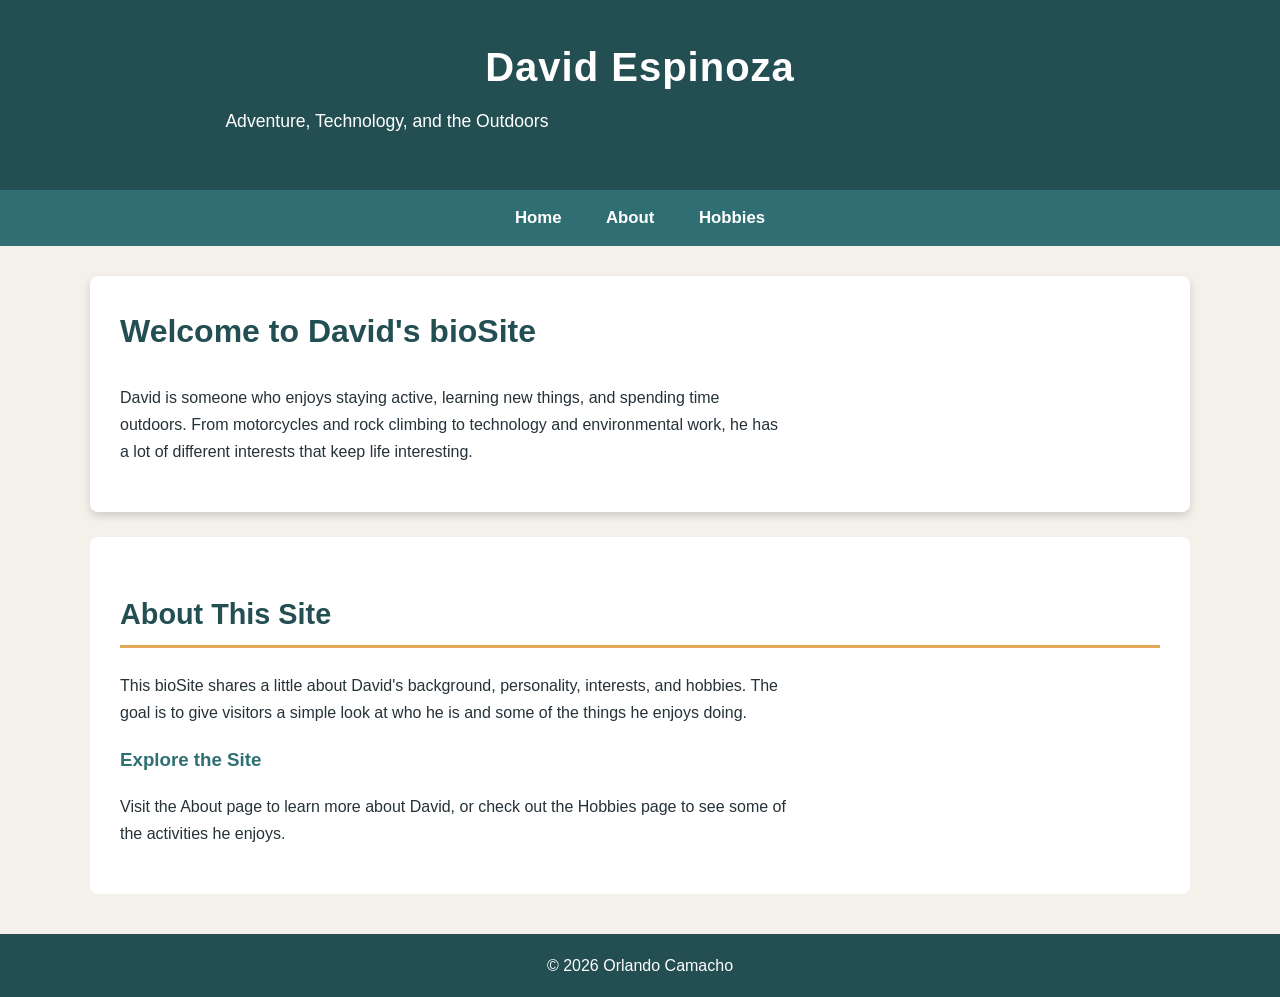
<file: index.html>
<!--
    Name: Orlando Camacho
    Date: September 13, 2026
    Assignment: 6.3 bioSite Development
-->

<!DOCTYPE html>
<html lang="en">

<head>
    <meta charset="UTF-8">
    <meta name="viewport" content="width=device-width, initial-scale=1.0">

    <title>David Espinoza | bioSite</title>

    <link rel="stylesheet" href="bioSite.css">
</head>

<body>

    <header>
        <h1>David Espinoza</h1>
        <p>Adventure, Technology, and the Outdoors</p>
    </header>

    <nav>
        <a href="index.html">Home</a>
        <a href="about.html">About</a>
        <a href="hobbies.html">Hobbies</a>
    </nav>

    <main>

        <section class="hero">
            <h2>Welcome to David's bioSite</h2>

            <p>
                David is someone who enjoys staying active, learning new things,
                and spending time outdoors. From motorcycles and rock climbing
                to technology and environmental work, he has a lot of different
                interests that keep life interesting.
            </p>
        </section>

        <section class="content-section">
            <h2>About This Site</h2>

            <p>
                This bioSite shares a little about David's background,
                personality, interests, and hobbies. The goal is to give visitors
                a simple look at who he is and some of the things he enjoys doing.
            </p>

            <h3>Explore the Site</h3>

            <p>
                Visit the About page to learn more about David, or check out the
                Hobbies page to see some of the activities he enjoys.
            </p>
        </section>

    </main>

    <footer>
        <p>&copy; 2026 Orlando Camacho</p>
    </footer>

</body>

</html>
</file>
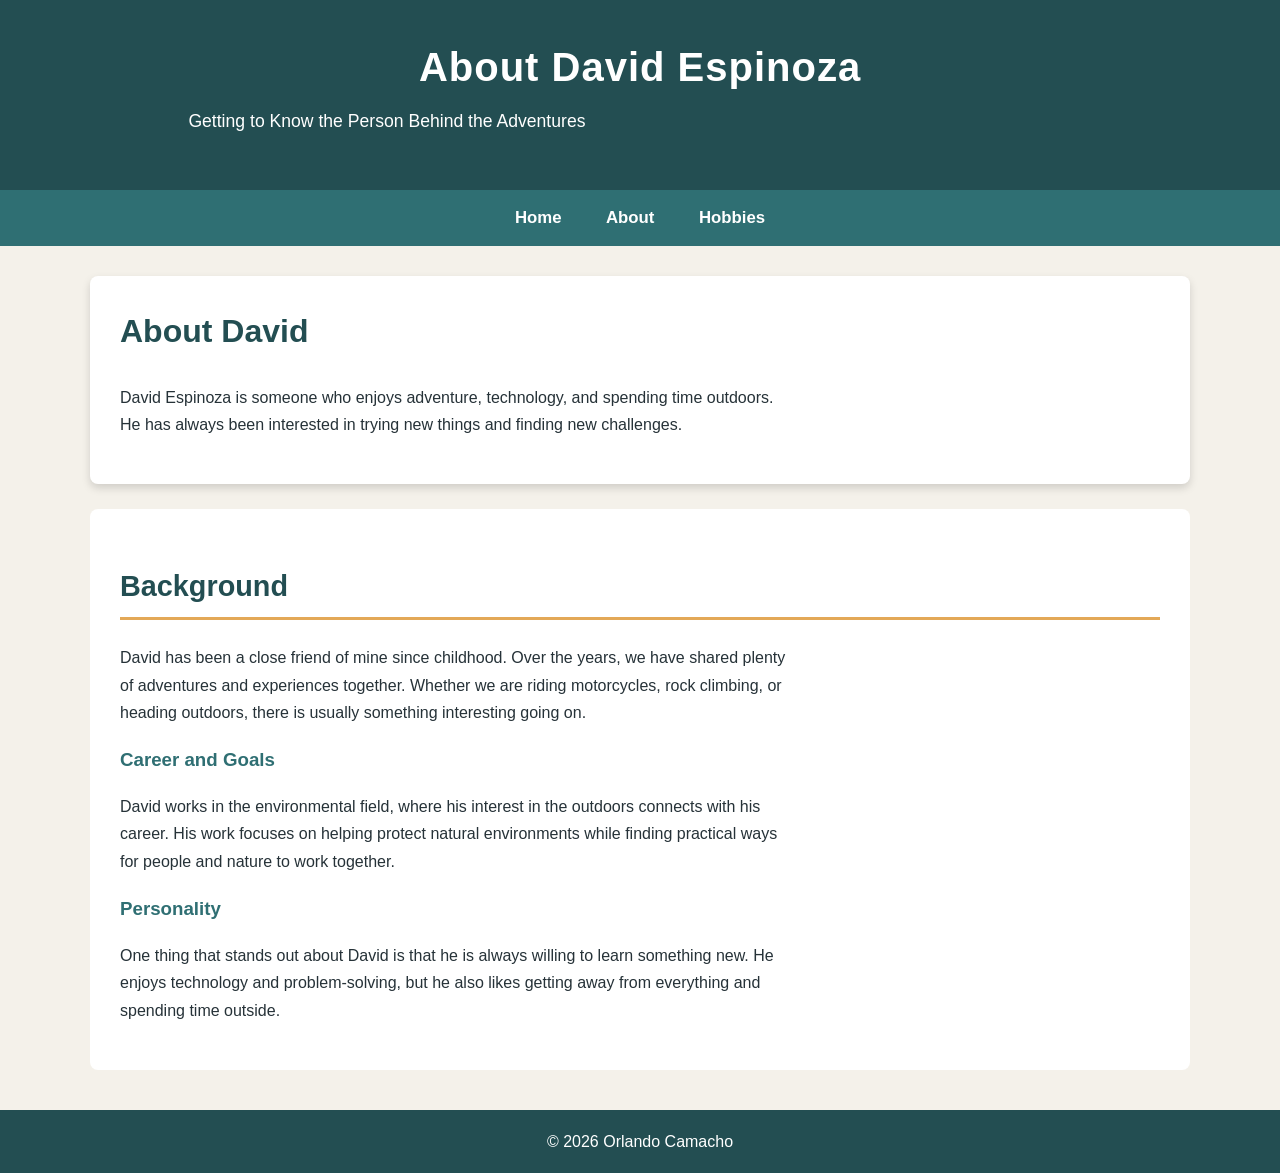
<file: about.html>
<!--
    Name: Orlando Camacho
    Date: September 13, 2026
    Assignment: 6.3 bioSite Development
-->

<!DOCTYPE html>
<html lang="en">

<head>
    <meta charset="UTF-8">
    <meta name="viewport" content="width=device-width, initial-scale=1.0">

    <title>About David | bioSite</title>

    <link rel="stylesheet" href="bioSite.css">
</head>

<body>

    <header>
        <h1>About David Espinoza</h1>
        <p>Getting to Know the Person Behind the Adventures</p>
    </header>

    <nav>
        <a href="index.html">Home</a>
        <a href="about.html">About</a>
        <a href="hobbies.html">Hobbies</a>
    </nav>

    <main>

        <section class="hero">
            <h2>About David</h2>

            <p>
                David Espinoza is someone who enjoys adventure, technology,
                and spending time outdoors. He has always been interested in
                trying new things and finding new challenges.
            </p>
        </section>

        <section class="content-section">
            <h2>Background</h2>

            <p>
                David has been a close friend of mine since childhood. Over the
                years, we have shared plenty of adventures and experiences
                together. Whether we are riding motorcycles, rock climbing,
                or heading outdoors, there is usually something interesting
                going on.
            </p>

            <h3>Career and Goals</h3>

            <p>
                David works in the environmental field, where his interest in
                the outdoors connects with his career. His work focuses on
                helping protect natural environments while finding practical
                ways for people and nature to work together.
            </p>

            <h3>Personality</h3>

            <p>
                One thing that stands out about David is that he is always
                willing to learn something new. He enjoys technology and
                problem-solving, but he also likes getting away from everything
                and spending time outside.
            </p>
        </section>

    </main>

    <footer>
        <p>&copy; 2026 Orlando Camacho</p>
    </footer>

</body>

</html>
</file>
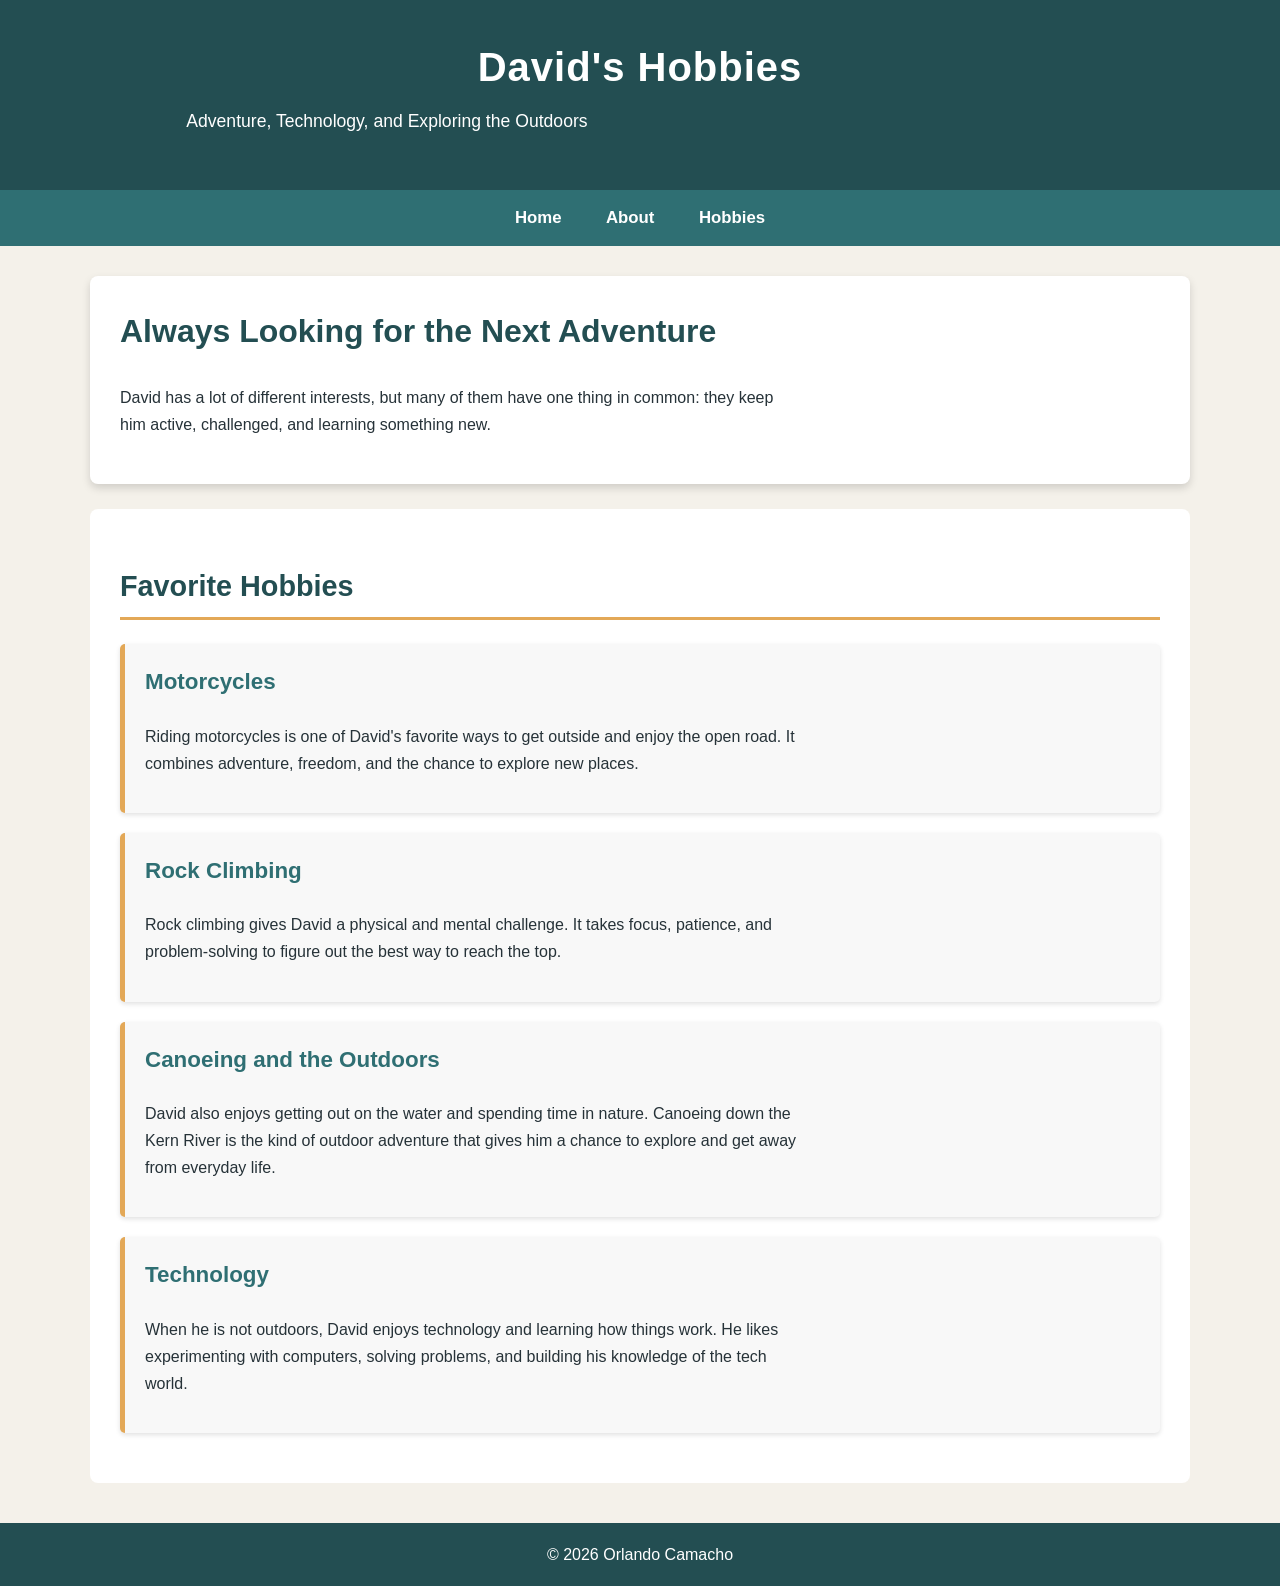
<file: hobbies.html>
<!--
    Name: Orlando Camacho
    Date: September 13, 2026
    Assignment: 6.3 bioSite Development
-->

<!DOCTYPE html>
<html lang="en">

<head>
    <meta charset="UTF-8">
    <meta name="viewport" content="width=device-width, initial-scale=1.0">

    <title>David's Hobbies | bioSite</title>

    <link rel="stylesheet" href="bioSite.css">
</head>

<body>

    <header>
        <h1>David's Hobbies</h1>
        <p>Adventure, Technology, and Exploring the Outdoors</p>
    </header>

    <nav>
        <a href="index.html">Home</a>
        <a href="about.html">About</a>
        <a href="hobbies.html">Hobbies</a>
    </nav>

    <main>

        <section class="hero">
            <h2>Always Looking for the Next Adventure</h2>

            <p>
                David has a lot of different interests, but many of them have
                one thing in common: they keep him active, challenged, and
                learning something new.
            </p>
        </section>

        <section class="content-section">
            <h2>Favorite Hobbies</h2>

            <div class="hobby-card">
                <h3>Motorcycles</h3>
                <p>
                    Riding motorcycles is one of David's favorite ways to get
                    outside and enjoy the open road. It combines adventure,
                    freedom, and the chance to explore new places.
                </p>
            </div>

            <div class="hobby-card">
                <h3>Rock Climbing</h3>
                <p>
                    Rock climbing gives David a physical and mental challenge.
                    It takes focus, patience, and problem-solving to figure out
                    the best way to reach the top.
                </p>
            </div>

            <div class="hobby-card">
                <h3>Canoeing and the Outdoors</h3>
                <p>
                    David also enjoys getting out on the water and spending
                    time in nature. Canoeing down the Kern River is the kind
                    of outdoor adventure that gives him a chance to explore
                    and get away from everyday life.
                </p>
            </div>

            <div class="hobby-card">
                <h3>Technology</h3>
                <p>
                    When he is not outdoors, David enjoys technology and
                    learning how things work. He likes experimenting with
                    computers, solving problems, and building his knowledge
                    of the tech world.
                </p>
            </div>

        </section>

    </main>

    <footer>
        <p>&copy; 2026 Orlando Camacho</p>
    </footer>

</body>

</html>
</file>
<file: bioSite.css>
/*
    Name: Orlando Camacho
    Date: September 13, 2026
    Assignment: 6.3 bioSite Development
*/

/* ---------- Basic Page Styling ---------- */

* {
    box-sizing: border-box;
}

body {
    margin: 0;
    font-family: Arial, Helvetica, sans-serif;
    background-color: #f4f1ea;
    color: #263238;
    line-height: 1.6;
}


/* ---------- Header ---------- */

header {
    background-color: #234e52;
    color: white;
    text-align: center;
    padding: 35px 20px;
}

header h1 {
    margin: 0;
    font-size: 2.5em;
    font-weight: 600;
    letter-spacing: 1px;
}

header p {
    margin-top: 8px;
    font-size: 1.1em;
}


/* ---------- Navigation ---------- */

nav {
    background-color: #2f6f73;
    text-align: center;
    padding: 15px;
}

nav a {
    color: white;
    text-decoration: none;
    margin: 0 20px;
    font-size: 1.05em;
    font-weight: bold;
}

nav a:hover {
    color: #e3a857;
    text-decoration: underline;
}


/* ---------- Main Content ---------- */

main {
    width: 90%;
    max-width: 1100px;
    margin: 30px auto;
}

.hero {
    background-color: white;
    padding: 30px;
    margin-bottom: 25px;
    border-radius: 8px;
    box-shadow: 0 4px 8px rgba(0, 0, 0, 0.15);
}

.hero h2 {
    color: #234e52;
    font-size: 2em;
    margin-top: 0;
}


/* ---------- Content Sections ---------- */

.content-section {
    background-color: white;
    padding: 30px;
    margin-bottom: 25px;
    border-radius: 8px;
}

.content-section h2 {
    color: #234e52;
    font-size: 1.8em;
    border-bottom: 3px solid #e3a857;
    padding-bottom: 8px;
}

.content-section h3 {
    color: #2f6f73;
}


/* ---------- Hobby Cards ---------- */

.hobby-card {
    background-color: #f8f8f8;
    margin: 20px 0;
    padding: 20px;
    border-left: 5px solid #e3a857;
    border-radius: 5px;
    box-shadow: 0 2px 5px rgba(0, 0, 0, 0.12);
}

.hobby-card h3 {
    margin-top: 0;
    font-size: 1.4em;
}


/* ---------- Images ---------- */

img {
    max-width: 100%;
    height: auto;
    border-radius: 8px;
}

figure {
    margin: 20px 0;
}

figcaption {
    font-size: 0.9em;
    font-style: italic;
    color: #555;
    margin-top: 5px;
}


/* ---------- Paragraphs ---------- */

p {
    font-size: 1em;
    line-height: 1.7;
    max-width: 75ch;
}


/* ---------- Links ---------- */

a {
    transition: 0.3s;
}


/* ---------- Footer ---------- */

footer {
    background-color: #234e52;
    color: white;
    text-align: center;
    padding: 18px;
    margin-top: 40px;
}

footer p {
    margin: 0 auto;
}
</file>
